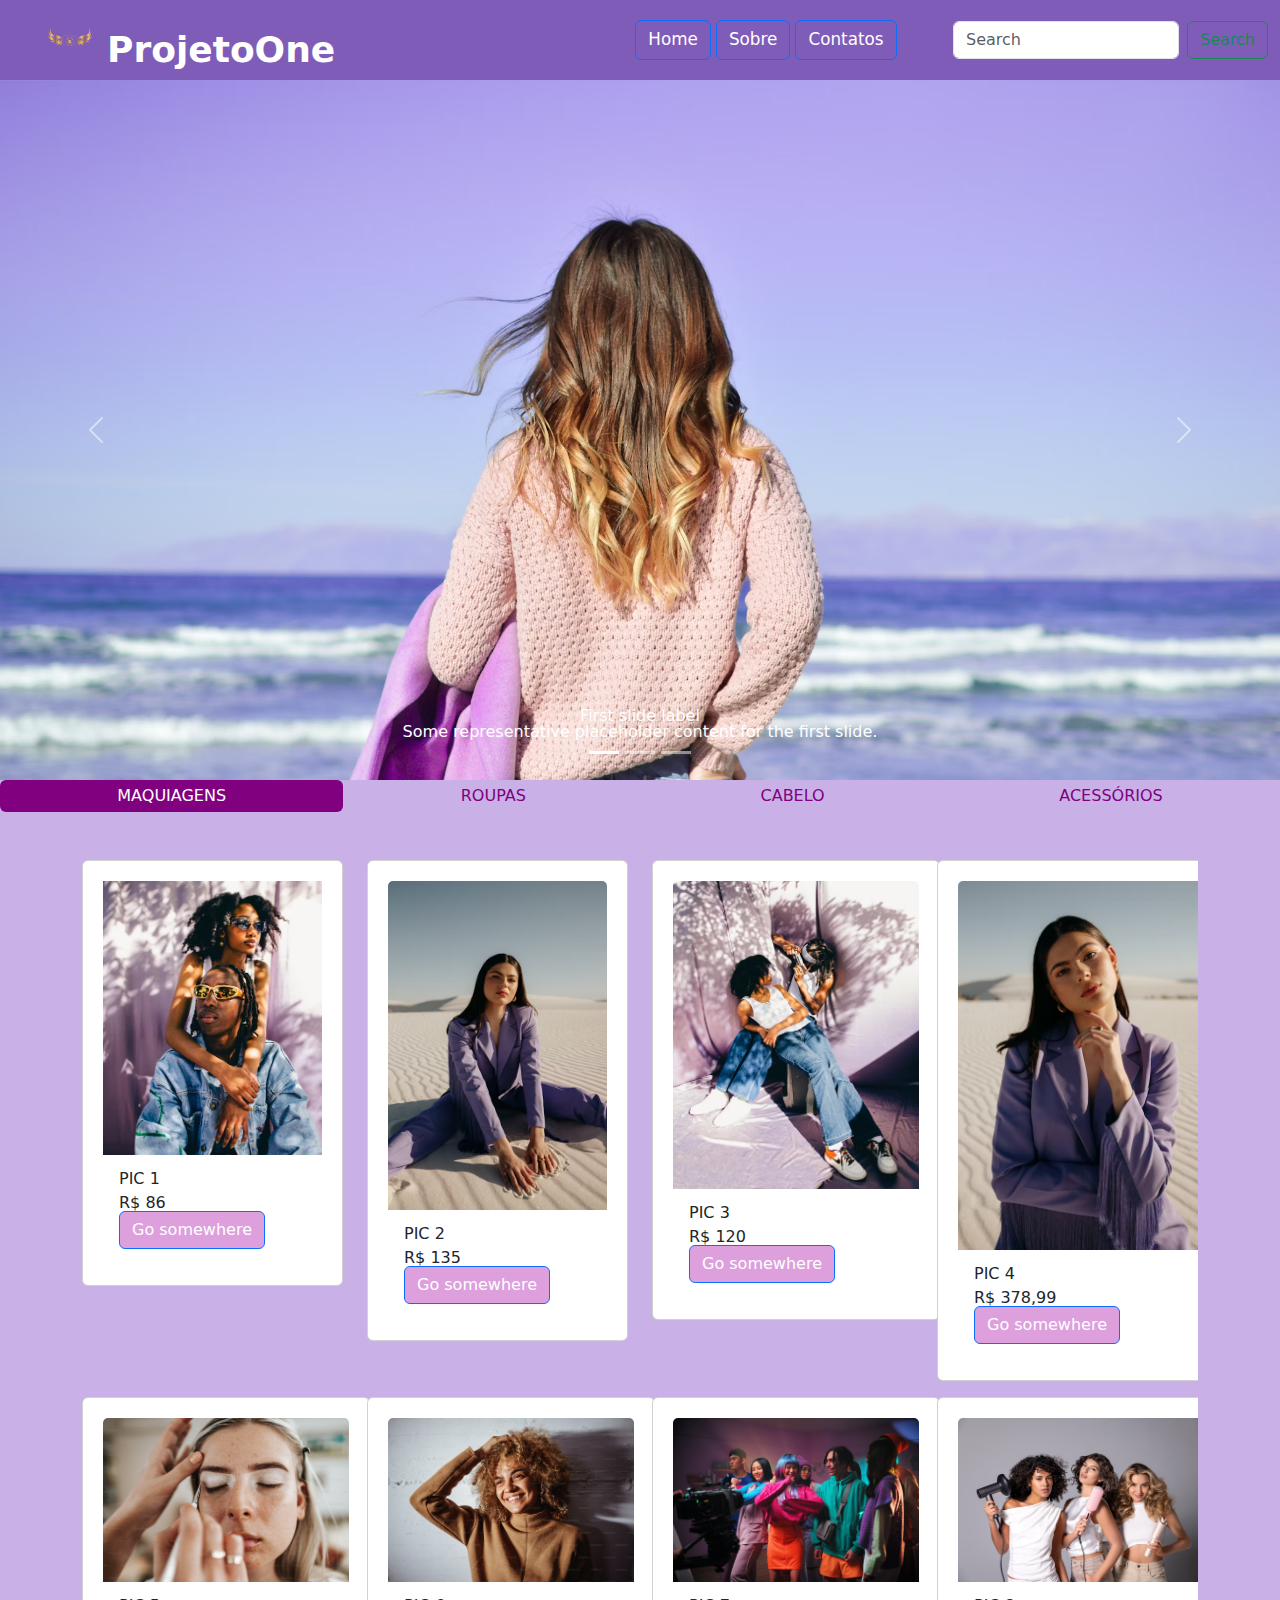
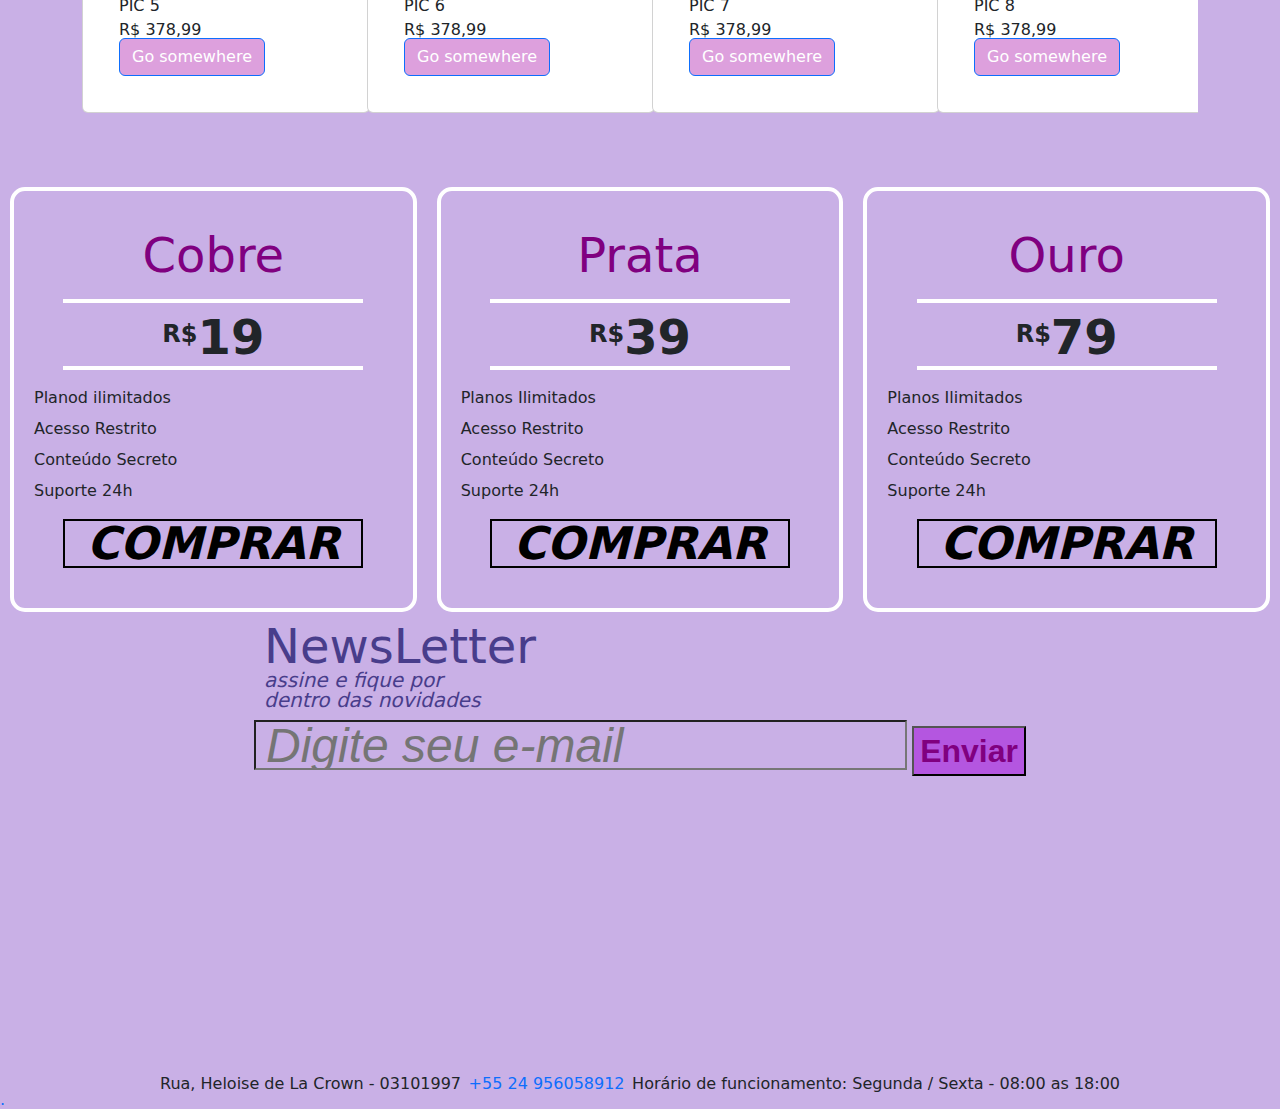
<file: index.html>
<!DOCTYPE html>
<html lang="en">
<head>
    <meta charset="UTF-8">
    <meta name="viewport" content="width=device-width, initial-scale=1.0">
    <link href="https://cdn.jsdelivr.net/npm/bootstrap@5.3.3/dist/css/bootstrap.min.css" rel="stylesheet" integrity="sha384-QWTKZyjpPEjISv5WaRU9OFeRpok6YctnYmDr5pNlyT2bRjXh0JMhjY6hW+ALEwIH" crossorigin="anonymous">
    <script src="https://cdn.jsdelivr.net/npm/bootstrap@5.3.3/dist/js/bootstrap.bundle.min.js" integrity="sha384-YvpcrYf0tY3lHB60NNkmXc5s9fDVZLESaAA55NDzOxhy9GkcIdslK1eN7N6jIeHz" crossorigin="anonymous"></script>
    <link rel="stylesheet" href="./assets/css/styles.css">
    <link rel="stylesheet" href="./assets/css/reset.css">
    <title>Document</title>
</head>
<body>


    <!--menu-->
    <div class="menu bg">
        <div class="menu">
            <div class="menu-logo">
                <img src="/img/logo.png" width="50px" height="50px" alt="logo">
                <a href="#">ProjetoOne</a>
            </div>
                <div class="menu-nav">
                <ul>     
                    <button type="button" class="btn btn-outline-primary"><li><a href="#inicio">Home</a></li></button>
                    <button type="button" class="btn btn-outline-primary"><li><a href="#sobre">Sobre</a></li></button>
                    <button type="button" class="btn btn-outline-primary"><li><a href="#contato">Contatos</a></li></button>

                </ul>
                </div>
                
            </div>
            
                  <nav class="navbar" style="background-color: rgb(128, 92, 185)">
                  <div class="container-fluid">
                    <form class="d-flex" role="search">
                      <input class="form-control me-2" type="search" placeholder="Search" aria-label="Search" data-bs-theme="light">
                      <button class="btn btn-outline-success" type="submit" data-bs-theme="dark">Search</button>
                    </form>
                  </div>
                </nav>
        </div>
   
            
    <!--carrossel-->        
            <div id="carouselCaptions" class="carousel slide">
                <div class="carousel-indicators">
                  <button type="button" data-bs-target="#carouselCaptions" data-bs-slide-to="0" class="active" aria-current="true" aria-label="Slide 1"></button>
                  <button type="button" data-bs-target="#carouselCaptions" data-bs-slide-to="1" aria-label="Slide 2"></button>
                  <button type="button" data-bs-target="#carouselCaptions" data-bs-slide-to="2" aria-label="Slide 3"></button>
                </div>
                <div class="carousel-inner">
                  <div class="carousel-item active">
                    <img src="/img/img1.avif" class="d-block w-100" alt="...">
                    <div class="carousel-caption d-none d-md-block">
                      <h5>First slide label</h5>
                      <p>Some representative placeholder content for the first slide.</p>
                    </div>
                  </div>
                  <div class="carousel-item">
                    <img src="/img/img3.jpg" class="d-block w-100" alt="...">
                    <div class="carousel-caption d-none d-md-block">
                      <h5>Second slide label</h5>
                      <p>Some representative placeholder content for the second slide.</p>
                    </div>
                  </div>
                  <div class="carousel-item">
                    <img src="/img/img5.jpg" class="d-block w-100" alt="...">
                    <div class="carousel-caption d-none d-md-block"  data-bs-slide="carousel" data-bs-interval="400">
                      <h5>Third slide label</h5>
                      <p>Some representative placeholder content for the third slide.</p>
                    </div>
                  </div>
                </div>
                <button class="carousel-control-prev" type="button" data-bs-target="#carouselCaptions" data-bs-slide="carousel" data-bs-interval="4000">
                  <span class="carousel-control-prev-icon" aria-hidden="true"></span>
                  <span class="visually-hidden">Previous</span>
                </button>
                <button class="carousel-control-next" type="button" data-bs-target="#carouselCaptions" data-bs-slide="next">
                  <span class="carousel-control-next-icon" aria-hidden="true"></span>
                  <span class="visually-hidden">Next</span>
                </button>
              </div>

              <!--GRUPOS-->
              <nav class="nav nav-pills nav-fill">
                <a class="nav-link active" aria-current="page" href="#" style="background-color: purple;">MAQUIAGENS</a>
                <a class="nav-link" href="#" style="color: purple;">ROUPAS</a>
                <a class="nav-link" href="#" style="color: purple;">CABELO</a>
                <a class="nav-link" href="#" style="color: purple;">ACESSÓRIOS</a>
              </nav>
     <!--card1-->
     <section class="pt-5 pb-5">
      <div class="container">


        <div class="carousel-inner">
          <div class="carouselcard-item active">
            <div class="row">


              <div class="col-md-3 mb-3">
              <div class="card">
                <img class="img-fluid" alt="100%x200" src="/img/i12.avif"  width= "249px" height="328.5px">
                <div class="card-body">
                  <h5 class="card-title">PIC 1</h5>
                  <p class="card-text">R$ 86</p>
                  <a href="#" class="btn btn-primary" style="background-color: plum;">Go somewhere</a>
                </div>
              </div>
              </div>
        <!--card2-->
        <div class="col-md-3 mb-3">
        <div class="card">
          <img src="/img/i7.avif" class="card-img-top" alt="...">
          <div class="card-body">
            <h5 class="card-title">PIC 2</h5>
            <p class="card-text">R$ 135</p>
            <a href="#" class="btn btn-primary" style="background-color: plum;">Go somewhere</a>
          </div>
        </div>
      </div>

        <!--card3-->
        <div class="col-md-3 mb-3">
        <div class="card" style="width: 18rem;">
          <img src="/img/i8.avif" class="card-img-top" alt="...">
          <div class="card-body">
            <h5 class="card-title">PIC 3</h5>
            <p class="card-text">R$ 120</p>
            <a href="#" class="btn btn-primary" style="background-color: plum;">Go somewhere</a>
          </div>
        </div>
        </div>
        <!--card4-->
        <div class="col-md-3 mb-3">
          <div class="card" style="width: 18rem;">
            <img src="/img/i9.avif" class="card-img-top" alt="...">
            <div class="card-body">
              <h5 class="card-title">PIC 4</h5>
              <p class="card-text">R$ 378,99</p>
              <a href="#" class="btn btn-primary" style="background-color: plum;">Go somewhere</a>
            </div>
          </div>
        </div>

        
          <div class="col-md-3 mb-3">
            <div class="card" style="width: 18rem;">
              <img src="/img/i1.avif" class="card-img-top" alt="...">
              <div class="card-body">
                <h5 class="card-title">PIC 5</h5>
                <p class="card-text">R$ 378,99</p>
                <a href="#" class="btn btn-primary" style="background-color: plum;">Go somewhere</a>
              </div>
            </div>
          </div>
            <div class="col-md-3 mb-3">
              <div class="card" style="width: 18rem;">
                <img src="/img/i2.avif" class="card-img-top" alt="...">
                <div class="card-body">
                  <h5 class="card-title">PIC 6</h5>
                  <p class="card-text">R$ 378,99</p>
                  <a href="#" class="btn btn-primary" style="background-color: plum;">Go somewhere</a>
                </div>
              </div>
            </div>
              <div class="col-md-3 mb-3">
                <div class="card" style="width: 18rem;">
                  <img src="/img/i3.avif" class="card-img-top" alt="...">
                  <div class="card-body">
                    <h5 class="card-title">PIC 7</h5>
                    <p class="card-text">R$ 378,99</p>
                    <a href="#" class="btn btn-primary" style="background-color: plum;">Go somewhere</a>
                  </div>
                </div>
              </div>
                <div class="col-md-3 mb-3">
                  <div class="card" style="width: 18rem;">
                    <img src="/img/i11.avif" class="card-img-top" alt="...">
                    <div class="card-body">
                      <h5 class="card-title">PIC 8</h5>
                      <p class="card-text">R$ 378,99</p>
                      <a href="#" class="btn btn-primary" style="background-color: plum;">Go somewhere</a>
                    </div>
                  </div>
                </div>

              </section>

    <!--seção novo card-->
          
    <!--preço-->
          
    <section class="preco" id="preço">
      <div class="preco-item">
        <h2>Cobre</h2>
        <span><sup>R$</sup>19</span>
        <li>Planod ilimitados</li>
        <li>Acesso Restrito</li>
        <li>Conteúdo Secreto</li>
        <li>Suporte 24h</li>
        <UL>
          <a href="#">Comprar</a>
        </ul>
      </div>
      <div class="preco-item">
        <h2>Prata</h2>
        <span><sup>R$</sup>39</span>
        <li>Planos Ilimitados</li>
        <li>Acesso Restrito</li>
        <li>Conteúdo Secreto</li>
        <li>Suporte 24h</li>
        <ul>
          <a href="#">Comprar</a>
        </ul>
      </div>
      <div class="preco-item">
        <h2>Ouro</h2>
        <span><sup>R$</sup>79</span>
        <li>Planos Ilimitados</li>
        <li>Acesso Restrito</li>
        <li>Conteúdo Secreto</li>
        <li>Suporte 24h</li>
        <ul>
          <a href="#">Comprar</a>
        </ul>
      </div> 
    </section>
            
</div>
</div>
</div>
</div>
</div>
</section>

<!--NewsLetter-->
<div class="Newsletter">
<section class="newsletter">
<div class="newsletterInfo">
<h1>NewsLetter</h1>
<p>assine e fique por dentro das novidades</p>
</div>
<form class="newsletterForm">
  <input type="email" placeholder="Digite seu e-mail"></input>
  <button class= "button" type="submit" value="Enviar" style="background-color: rgb(180, 86, 224);">Enviar</button>
</form>
</section>
</div>

    <!--informações gerais-->
    <!--footer-->
    <div class="footer1">
      <div class="footer1Info">
        <p>Rua, Heloise de La Crown - 03101997</p>
        <a href="tel: +55895046740">+55 24 956058912</a>
        <p> Horário de funcionamento: Segunda / Sexta - 08:00 as 18:00</p>
      </div>
    </div>

    <!--footer2-->

    <section class="footer2">
    <div class="rSociais2">
      <a href=""> .</a>
    </div>      
   









                </ul>
            </div>
        </div>
    </div>


</body>
</html>
</file>
<file: assets/css/styles.css>
@import url('https://fonts.googleapis.com/css2?family=Poetsen+One&display=swap');

body{
    background-color: rgb(201, 176, 230);
    font-size: 'Poetsen um', sans-serif;
}
.carousel-item{
    height: 700px;
    object-fit: cover;
    object-position: center;

}
.carousel-item::before{
    content: '';
    position: absolute;
    width: 100%;
    height: 100%;
}
.menu{
    background: rgb(128, 92, 185);
}

.menu-nav{

    display: flex;
    justify-content: end;
    color:var(--powhite);
}

.menu{
    max-width: 100%;
    margin: auto;
    height: 80px;
    display: flex;
    justify-content: space-between;
    align-items: center;
}
:root{
    --powhite: white;
    --btblue: darkslateblue;
    --btpurple: rgb(128, 92, 185);
    --btwhite-100:var(#f8f4f4);
    --btplum: plum;
    --prpl: rgb(145, 91, 189);
}

.menu a{
    color: var(--powhite);
}
.menu-nav{
    
    display: flex;
}
.menu-nav a{
    font-size: 1.05em;
    display: inline-block;


}
.menu-logo{
    font-size: 2.25em;
    font-weight: bold;
    padding-right: 300px;

}
.sprinfo-bg{
    background-color: rgb(128, 92, 185);
    color: var(--powhite);
}
.card{
    display: inline-flex;
    justify-content:space-between;
    padding: 20px;
}

.preco{
    display: flex;
    justify-content: space-around;
}


.preco-item{
    width: 260px;
    flex: 260px;
    border: 4px solid white;
    border-radius: 15px;
    padding: 20px;
    margin: 10px;
  
}
.preco-item h2{
    font-size: 3em;
    color: purple;
    text-align: center;
    margin-top: 20px;
    
}
.preco-item span{
    max-width: 300px;
    margin: 20px auto;
    display: block;
    text-align: center;
    font-weight: bold;
    padding: 10px 0 5px 0;
    border-top: 4px solid white;
    border-bottom: 4px solid white;
    font-size: 3em;
}
.preco-item sup{
    font-size: 1.5rem;
}
.preco-item ul{
    max-width: 300px;
    margin: 20px auto;
    font-size: 1.25em;
    font-style: italic;
    color: rgb(255, 251, 25);
}
.preco-item li{
    display: flex;
    justify-content: space-between;
    align-items: center;
    margin-bottom: 15px;
}
.preco-item a {
    max-width: 300px;
    display: block;
    margin: 20px auto;  
    border: 2px solid;
    color: black;
    text-transform: uppercase;
    font-weight: bold;
    font-size: 2.25em;
    text-align: center;
    transition: 0.3s;
}
.preco-item a:hover{
    color:aqua ;
}



.text{
    display: flex;
    justify-content: center;
    font-size: 20px;
    font-family: cursive;
} 
.newsLetter{
    background-color:var(--btpurple);
    padding: 60px calc((100% - 960px) / 2);
    display: flex;
    flex-wrap: wrap;
}

.Newsletter{
    border-radius: 2px;
    border-color: black;
    display: flex;
    justify-content: center;
}
.newsletterInfo{
    flex: 260px;
    margin: 0 10px;
}
.newsletterInfo h1{

    font-size: 3em;
    color: darkslateblue;

}
.newsletterInfo p{
    font-size: 1.25em;
    font-style: italic;
    max-width: 240px;
    color: darkslateblue;
    margin-bottom: 10px;
}
.newsLetterForm{
    display: flex;
    flex-wrap: wrap;
}
.newsletterForm input{
    flex: 3 1 260px;
    font-style: 1.25em;
    color: purple;
    font-style: italic;
    font-family: "Nunito", Helvetica, Arial, sans-serif;
    font-size: 3em;
    font-weight: 2em;
    /* text-transform: uppercase */
    background: rgb(201, 176, 230);;
    color: var(--btpurple);
    cursor: pointer;
    padding: 15px 10px;
    height: 50px;

}
.newsletterForm button{
    flex: 200px;
    font-family: "Nunito", Helvetica, Arial, sans-serif ;
    font-size: 2em;
    font-weight: bold;
    /* text-transform: uppercase */
    background: rgb(201, 176, 230);;
    color: purple;
    cursor: pointer;
    height: 20px;
    /*border: 0px;*/
    /*padding: 15px 10px;*/
    height: 50px;
}
.footer1Info{
    display: flex;
    justify-content: space-between;
    align-items: center;
    max-width: 960px;
    margin: auto;
    padding-top: 300px;

}
</file>
